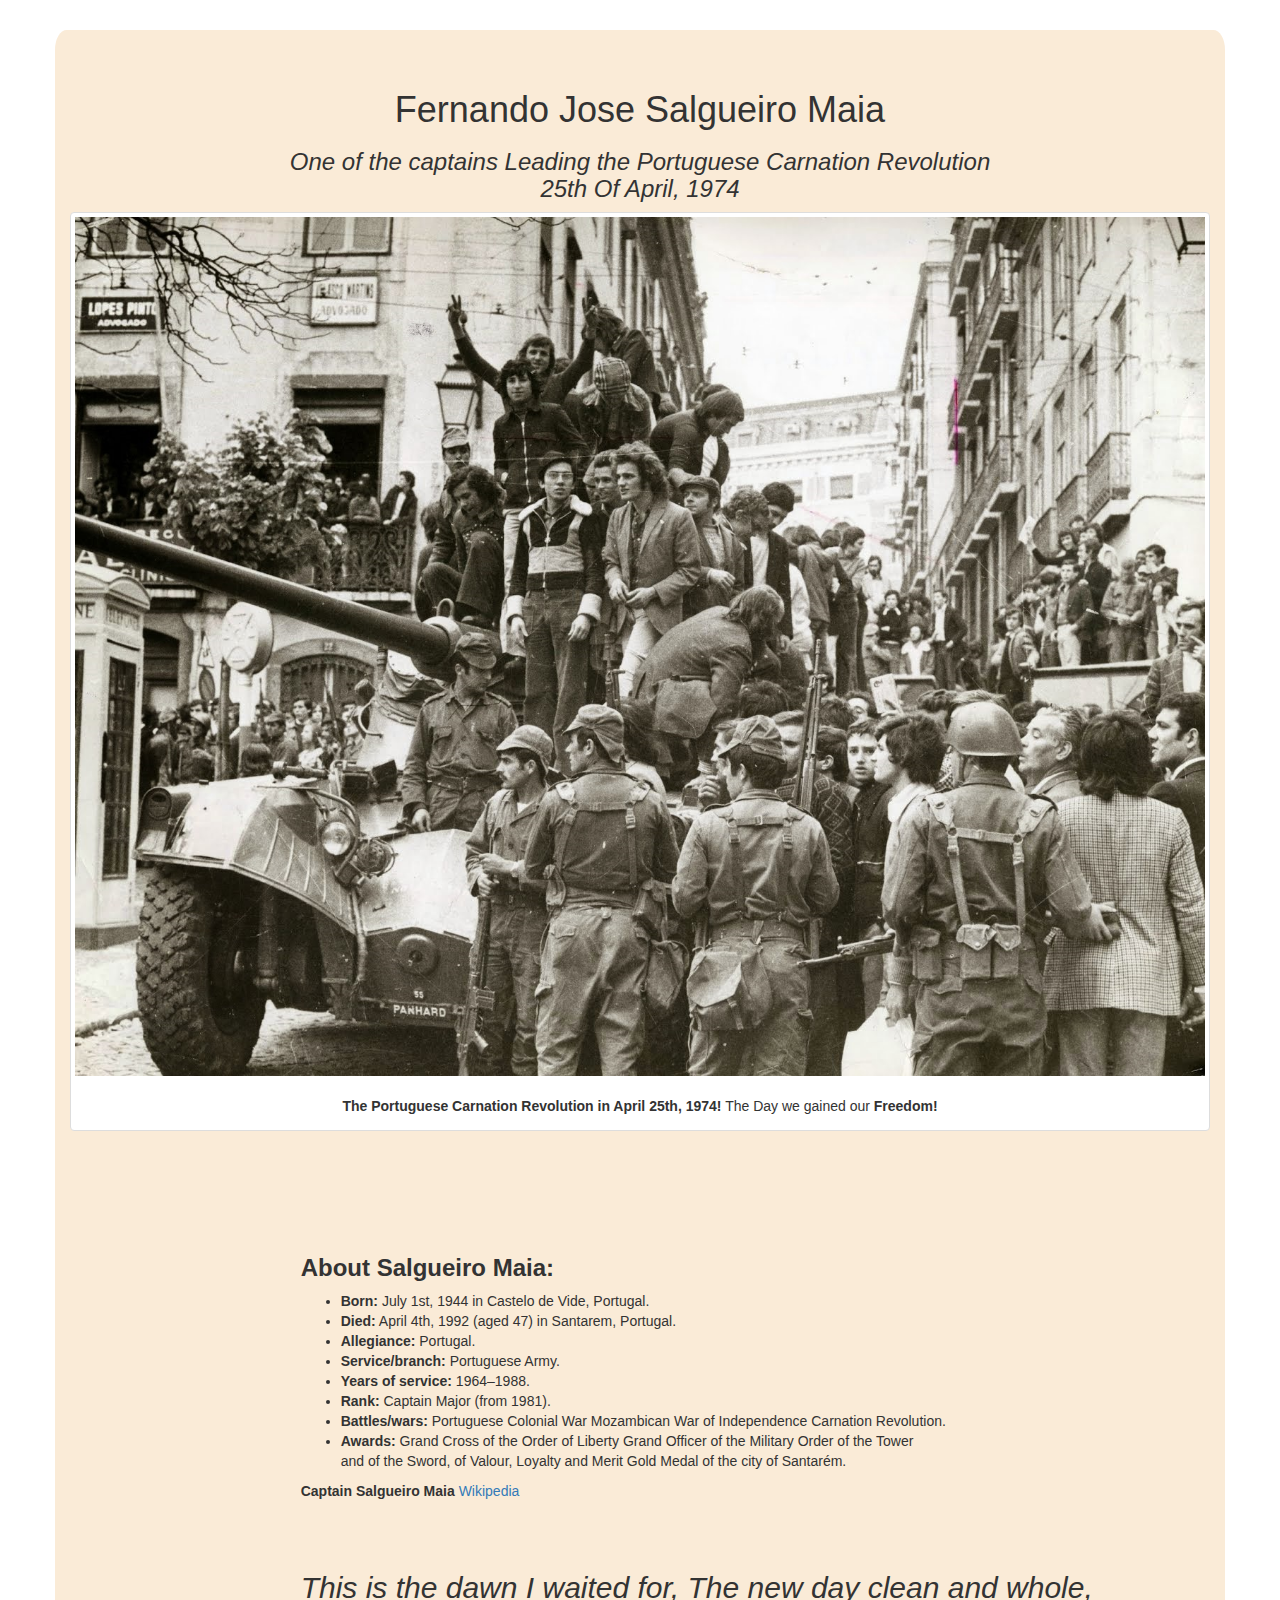
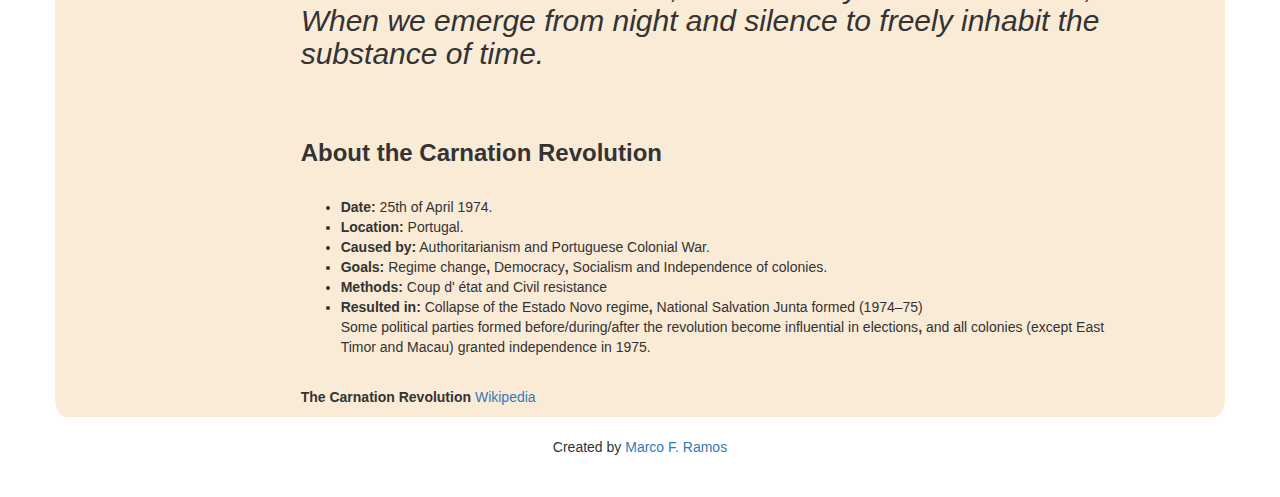
<file: index.html>
<!DOCTYPE html>
<html lang="en">
  <!--Beginning of Head-->
<head>
<title>Fernando Jose Salgueiro Maia</title>
<meta charset="UTF-8"/>
<link rel="stylesheet" href="https://maxcdn.bootstrapcdn.com/bootstrap/3.3.7/css/bootstrap.min.css" integrity="sha384-BVYiiSIFeK1dGmJRAkycuHAHRg32OmUcww7on3RYdg4Va+PmSTsz/K68vbdEjh4u" crossorigin="anonymous">
<link rel="stylesheet" href="index.css">
<link href="https://fonts.googleapis.com/css?family=Dancing+Script" rel="stylesheet">
<meta name="viewport" content="width=device-width, initial-scale=1">
</head>
<!--End of Head-->

<!--Beginning of the Body-->
<body>
<!--Beginning of container-->
<div class="container">
  <div class="row">
    <div class="align-item-start">
      <div class="col">
<!--below are the bootstrap classes to center text and color the background-->
        <h1 class="text-center"><br>Fernando Jose Salgueiro Maia</h1>
        <h3 class="text-center"><em>One of the captains Leading the Portuguese Carnation Revolution</em><br><em>25th Of April, 1974</em></h3>
      <div class="col-xs-12">
    <div class="img-thumbnail text-center">
  <div class="img-fluid">
    <img src="carnation1.jpg" class="text-center rounded mx-auto d-block width=192 height=350" alt="Carnation Revolution April 25th, 1974">
    <div class="caption">
      <p><br><strong>The Portuguese Carnation Revolution in April 25th, 1974!</strong> The Day we gained our <strong>Freedom!</strong></p>
      </div>
      </div>
      </div>
      </div>
      </div>
      </div>
  <div class="align-items-center position">
    <div><h3><strong>About Salgueiro Maia:</h3></strong>
      <ul>
        <li><strong>Born:</strong> July 1st, 1944 in Castelo de Vide, Portugal.</li>
        <li><strong>Died:</strong> April 4th, 1992 (aged 47) in Santarem, Portugal.</li>
        <li><strong>Allegiance:</strong> Portugal.</li>
        <li><strong>Service/branch:</strong> Portuguese Army.</li>
        <li><strong>Years of service:</strong> 1964–1988.</li>
        <li><strong>Rank:</strong> Captain Major (from 1981).</li>
        <li><strong>Battles/wars:</strong> Portuguese Colonial War Mozambican War of Independence Carnation Revolution.</li>
        <li><strong>Awards:</strong> Grand Cross of the Order of Liberty Grand Officer of the Military Order of the Tower<br>and of the Sword, of Valour, Loyalty and Merit Gold Medal of the city of Santarém.</li>
      </ul>
    </div>
    <p><strong>Captain Salgueiro Maia </strong><a href="https://en.wikipedia.org/wiki/Salgueiro_Maia" target="_blank">Wikipedia</a></p>
    <br>
    <br>
    <h2 class="positionTwo"><em>This is the dawn I waited for, The new day clean and whole, When we emerge from night and silence to freely inhabit the substance of time.</em></h2>
    <br>
    <br>
    <div><h3><strong>About the Carnation Revolution</strong></h3>
      <br>
      </div>
      <ul>
        <li><strong>Date:</strong> 25th of April 1974.</li>
        <li><strong>Location:</strong> Portugal.</li>
        <li><strong>Caused by:</strong> Authoritarianism and Portuguese Colonial War.</li>
        <li><strong>Goals:</strong> Regime change<strong>,</strong> Democracy<strong>,</strong> Socialism and Independence of colonies.</li>
        <li><strong>Methods:</strong> Coup d' état and Civil resistance</li>
        <li><strong>Resulted in:</strong> Collapse of the Estado Novo regime<strong>,</strong> National Salvation Junta formed (1974–75)<br>Some political parties formed before/during/after the revolution become influential in elections<strong>,</strong> and all colonies (except East Timor and Macau) granted independence in 1975.</li>
      </ul>
        <br>
        <p><strong>The Carnation Revolution </strong><a href="https://en.wikipedia.org/wiki/Carnation_Revolution" target="_blank">Wikipedia</a><br>
    </div>
    </div>
    </div>
    <br>
    <div class="text-center">Created by <a href="https://github.com/TheMarco77" target="_blank">Marco F. Ramos</a></div>
<!--End of container-->
</body>
<!--End of body-->
<br><br>
</html>
</file>
<file: index.css>
body {
    margin-top: 30px;
}
img {
    max-width: 100%;
    min-width: 95%;
}
.container {
    background-color: #FAEBD7;
    border-radius: 1%;
}
.position {
    margin-top: 90%;
    margin-left: 21%;
    margin-right: 10%
}

.quote {
    font-family: 'Neucha', cursive;
    color: #808080;
    margin-left: 2%;
}
</file>
